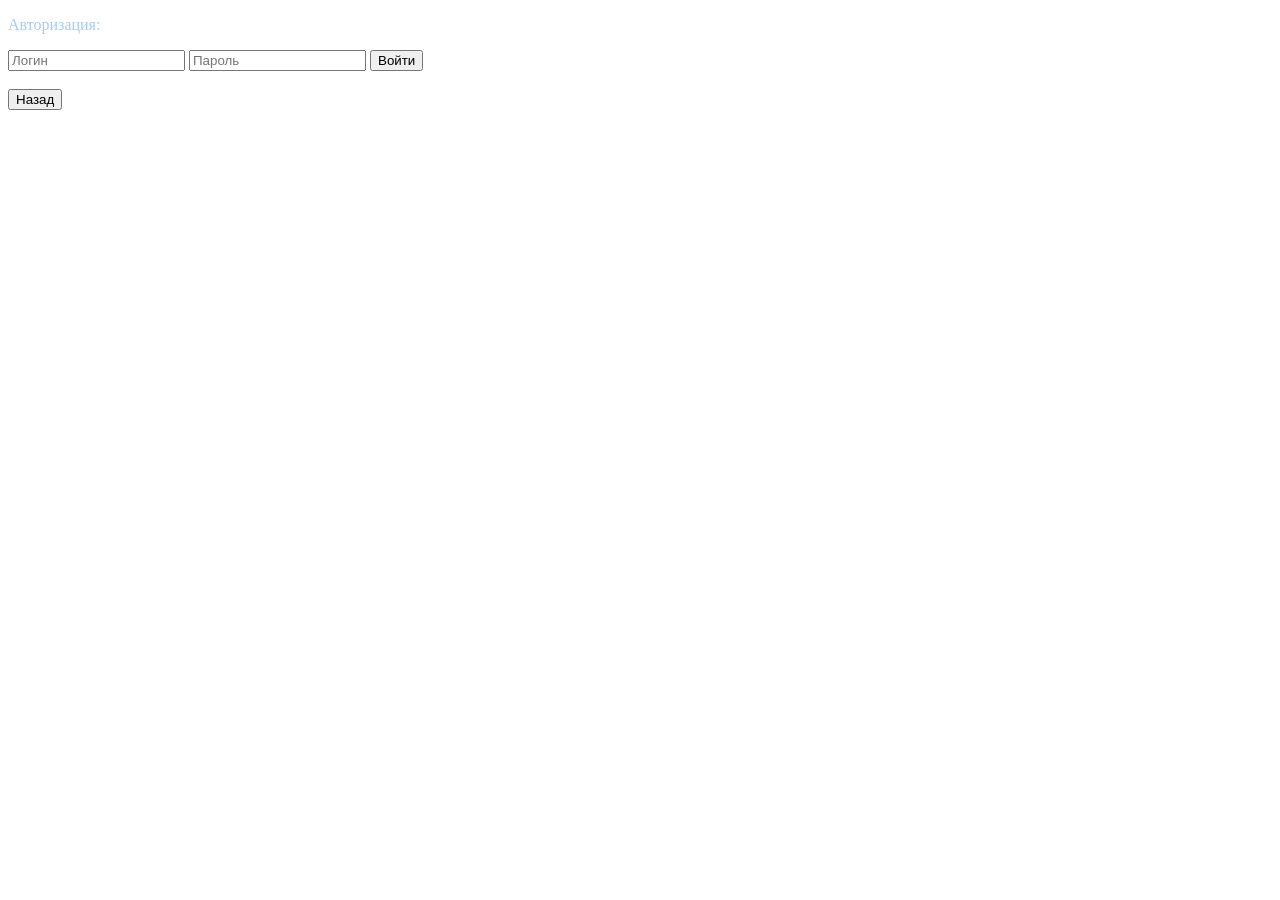
<file: administator.html>
<!DOCTYPE html>
<html>

<head>
    <title>Страница</title>
    <meta charset="utf-8">
    <style>
        body {}
    </style>

</head>

<body>
    <p style="color: #a6ccf5">Авторизация:</p>
    <form action="old_client.php" method="post">
        <input name="login" placeholder="Логин">
        <input type="password" name="password" placeholder="Пароль">
        <input type="submit" value="Войти">
    </form>
    <br><input type="button" value="Назад" onClick='location.href="Главная.html"'>
</body>

</html>
</file>
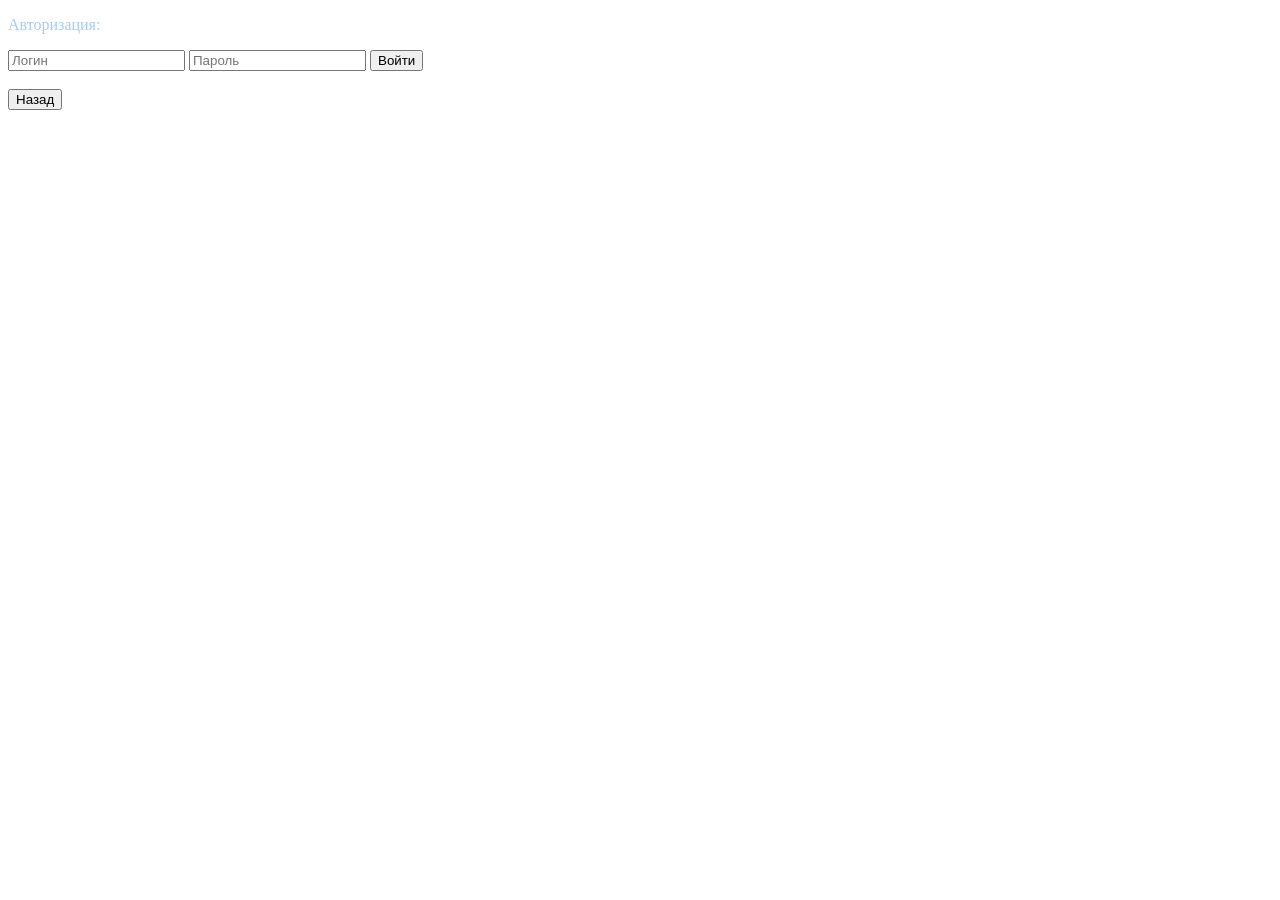
<file: registration.htm>
<!DOCTYPE html>
<html>
<head>
<title>Страница</title>
<meta charset="utf-8">
	<style>
		body {   }
	</style>

</head>
<body>
<p style="color: #a6ccf5">Авторизация:</p>
<form action="old_client.php" method="post">
  <input name="login" placeholder="Логин">
  <input type="password" name="password" placeholder="Пароль">
  <input type="submit" value="Войти">
</form>
	<br><input type="button" value="Назад" onClick='location.href="general_page.php"'>
</body>
</html>
</file>
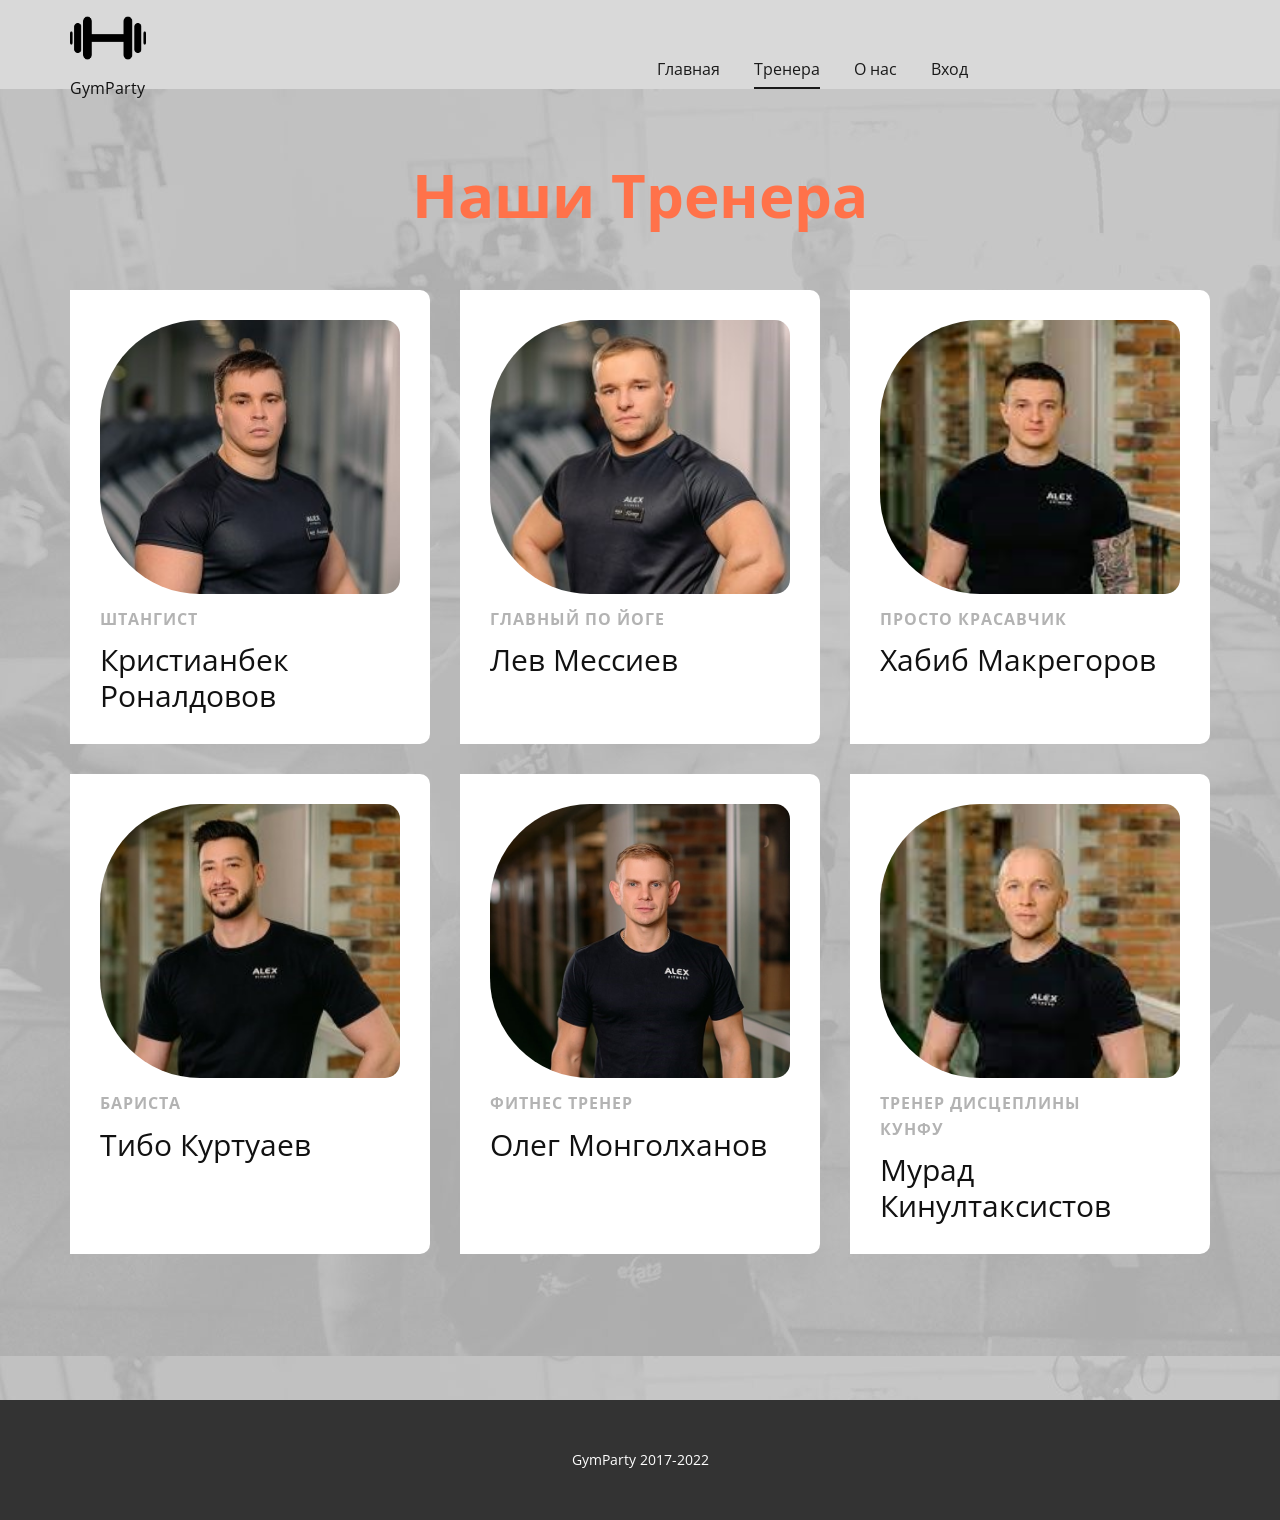
<file: Тренера.html>
<!DOCTYPE html>
<html style="font-size: 16px;" lang="ru">

<head>
  <meta name="viewport" content="width=device-width, initial-scale=1.0">
  <meta charset="utf-8">
  <meta name="keywords" content="Наши Тренера">
  <meta name="description" content="">
  <title>Тренера</title>
  <link rel="stylesheet" href="nicepage.css" media="screen">
  <link rel="stylesheet" href="Тренера.css" media="screen">
  <script class="u-script" type="text/javascript" src="jquery-1.9.1.min.js" defer=""></script>
  <script class="u-script" type="text/javascript" src="nicepage.js" defer=""></script>
  <meta name="generator" content="Nicepage 5.0.10, nicepage.com">
  <link id="u-theme-google-font" rel="stylesheet"
    href="https://fonts.googleapis.com/css?family=Open+Sans:300,300i,400,400i,500,500i,600,600i,700,700i,800,800i">
  <link id="u-page-google-font" rel="stylesheet"
    href="https://fonts.googleapis.com/css?family=Open+Sans:300,300i,400,400i,500,500i,600,600i,700,700i,800,800i">


  <script type="application/ld+json">{
		"@context": "http://schema.org",
		"@type": "Fit-club",
		"name": "WebSite3305343",
		"logo": "images/logo-fit.png"
}</script>
  <meta name="theme-color" content="#666">
  <meta property="og:title" content="Тренера">
  <meta property="og:description" content="">
  <meta property="og:type" content="website">

  <style>
    .u-palette-1-base,
    .u-body.u-palette-1-base,
    section.u-palette-1-base:before,
    .u-palette-1-base>.u-container-layout:before,
    .u-palette-1-base>.u-inner-container-layout:before,
    .u-palette-1-base.u-sidenav:before,
    .u-container-layout.u-container-layout.u-palette-1-base:before,
    .u-table-alt-palette-1-base tr:nth-child(even) {
      color: #ffffff;
      background-image: url(images/bg.jpg);
    }

    .u-section-1 .u-image-1,
    .u-section-1 .u-image-2,
    .u-section-1 .u-image-3,
    .u-section-1 .u-image-4,
    .u-section-1 .u-image-5,
    .u-section-1 .u-image-6 {
      border-radius: 100px;
    }
  </style>
</head>

<body class="u-body u-xl-mode" data-lang="ru">
  <header class="u-clearfix u-grey-15 u-header u-sticky u-sticky-0620 u-header" id="sec-6b2a">
    <div class="u-clearfix u-sheet u-sheet-1">
      <a href="Главная.html" class="u-image u-logo u-image-1" data-image-width="1250" data-image-height="1080"
        title="Главная">
        <img src="images/logo-fit.png" class="u-logo-image u-logo-image-1">
        <div class="namelogo">GymParty</div>
      </a>
      <nav class="u-menu u-menu-one-level u-offcanvas u-menu-1" data-responsive-from="MD">
        <div class="menu-collapse" style="font-size: 1rem; letter-spacing: 0px;">
          <a class="u-button-style u-custom-left-right-menu-spacing u-custom-padding-bottom u-custom-top-bottom-menu-spacing u-nav-link u-text-active-palette-1-base u-text-hover-palette-2-base"
            href="#">
            <svg class="u-svg-link" viewBox="0 0 24 24">
              <use xlink:href="#menu-hamburger"></use>
            </svg>
            <svg class="u-svg-content" version="1.1" id="menu-hamburger" viewBox="0 0 16 16" x="0px" y="0px"
              xmlns:xlink="http://www.w3.org/1999/xlink" xmlns="http://www.w3.org/2000/svg">
              <g>
                <rect y="1" width="16" height="2"></rect>
                <rect y="7" width="16" height="2"></rect>
                <rect y="13" width="16" height="2"></rect>
              </g>
            </svg>
          </a>
        </div>
        <div class="u-custom-menu u-nav-container">
          <ul class="u-nav u-spacing-30 u-unstyled u-nav-1">
            <li class="u-nav-item"><a
                class="u-border-2 u-border-active-grey-90 u-border-hover-grey-50 u-border-no-left u-border-no-right u-border-no-top u-button-style u-nav-link u-text-active-grey-90 u-text-grey-90 u-text-hover-grey-90"
                href="Главная.html" style="padding: 10px 0px;">Главная</a>
            </li>
            <li class="u-nav-item"><a
                class="u-border-2 u-border-active-grey-90 u-border-hover-grey-50 u-border-no-left u-border-no-right u-border-no-top u-button-style u-nav-link u-text-active-grey-90 u-text-grey-90 u-text-hover-grey-90"
                href="Тренера.html" style="padding: 10px 0px;">Тренера</a>
            </li>
            <li class="u-nav-item"><a
                class="u-border-2 u-border-active-grey-90 u-border-hover-grey-50 u-border-no-left u-border-no-right u-border-no-top u-button-style u-nav-link u-text-active-grey-90 u-text-grey-90 u-text-hover-grey-90"
                href="О-нас.php" style="padding: 10px 0px;">О нас</a>
            </li>
            <li class="u-nav-item"><a
              class="u-border-2 u-border-active-grey-90 u-border-hover-grey-50 u-border-no-left u-border-no-right u-border-no-top u-button-style u-nav-link u-text-active-grey-90 u-text-grey-90 u-text-hover-grey-90"
              href="administator.html" style="padding: 10px 0px;">Вход</a>
          </li>
          </ul>
        </div>
        <div class="u-custom-menu u-nav-container-collapse">
          <div class="u-black u-container-style u-inner-container-layout u-opacity u-opacity-95 u-sidenav">
            <div class="u-inner-container-layout u-sidenav-overflow">
              <div class="u-menu-close"></div>
              <ul class="u-align-center u-nav u-popupmenu-items u-unstyled u-nav-2">
                <li class="u-nav-item"><a class="u-button-style u-nav-link" href="Главная.html">Главная</a>
                </li>
                <li class="u-nav-item"><a class="u-button-style u-nav-link" href="Тренера.html">Тренера</a>
                </li>
                <li class="u-nav-item"><a class="u-button-style u-nav-link" href="О-нас.php">О нас</a>
                </li>
                <li class="u-nav-item"><a class="u-button-style u-nav-link" href="administator.html">Вход</a>
                </li>
              </ul>
            </div>
          </div>
          <div class="u-black u-menu-overlay u-opacity u-opacity-70"></div>
        </div>
      </nav>

    </div>
    </div>
  </header>

  <section class="u-align-center u-clearfix u-palette-1-base u-section-1" id="sec-109a">
    <div class="u-clearfix u-sheet u-sheet-1">
      <font color="#ff724a">
        <h2 class="u-text u-text-1" data-lang-en="Our Tea​m color:#3747">Наши Тренера</h2>
      </font>
      <div class="u-expanded-width u-list u-list-1">
        <div class="u-repeater u-repeater-1">
          <div
            class="u-align-center u-bottom-right-radius-10 u-container-style u-list-item u-repeater-item u-shape-round u-top-right-radius-10 u-white u-list-item-1">
            <div class="u-container-layout u-similar-container u-container-layout-1">
              <img alt=""
                class="u-bottom-right-radius-15 u-expanded-width u-image u-image-round u-top-right-radius-15 u-image-1"
                data-image-width="484" data-image-height="489" src="images/tr1.jpg">
              <p class="u-align-left u-text u-text-grey-30 u-text-3" data-lang-en="​General Dentist"> Штангист</p>
              <h3 class="u-align-left u-text u-text-default u-text-4" data-lang-en="Dr. Bob Brown">Кристианбек
                Роналдовов</h3>
            </div>
          </div>
          <div
            class="u-align-center u-bottom-right-radius-10 u-container-style u-list-item u-repeater-item u-shape-round u-top-right-radius-10 u-white">
            <div class="u-container-layout u-similar-container u-container-layout-2">
              <img alt=""
                class="u-bottom-right-radius-15 u-expanded-width u-image u-image-round u-top-right-radius-15 u-image-2"
                data-image-width="484" data-image-height="489" src="images/tr2.jpg">
              <p class="u-align-left u-text u-text-grey-30 u-text-5" data-lang-en="​General Dentist">Главный по Йоге</p>
              <h3 class="u-align-left u-text u-text-default u-text-6" data-lang-en="Dr. Mary Smith&amp;nbsp;">Лев
                Мессиев</h3>
            </div>
          </div>
          <div
            class="u-align-center u-bottom-right-radius-10 u-container-style u-list-item u-repeater-item u-shape-round u-top-right-radius-10 u-white">
            <div class="u-container-layout u-similar-container u-container-layout-3">
              <img alt=""
                class="u-bottom-right-radius-15 u-expanded-width u-image u-image-round u-top-right-radius-15 u-image-3"
                data-image-width="484" data-image-height="489" src="images/tr3.jpg">
              <p class="u-align-left u-text u-text-grey-30 u-text-7" data-lang-en="​Orthodontist">Просто красавчик</p>
              <h3 class="u-align-left u-text u-text-default u-text-8" data-lang-en="​Dr. Nick Dark">Хабиб Макрегоров
              </h3>
            </div>
          </div>
          <div
            class="u-align-center u-bottom-right-radius-10 u-container-style u-list-item u-repeater-item u-shape-round u-top-right-radius-10 u-white">
            <div class="u-container-layout u-similar-container u-container-layout-4">
              <img alt=""
                class="u-bottom-right-radius-15 u-expanded-width u-image u-image-round u-top-right-radius-15 u-image-4"
                data-image-width="484" data-image-height="489" src="images/tr4.jpg">
              <p class="u-align-left u-text u-text-grey-30 u-text-9" data-lang-en="​Endodontist">Бариста</p>
              <h3 class="u-align-left u-text u-text-default u-text-10" data-lang-en="Dr. May Dowson">Тибо Куртуаев</h3>
            </div>
          </div>
          <div
            class="u-align-center u-bottom-right-radius-10 u-container-style u-list-item u-repeater-item u-shape-round u-top-right-radius-10 u-white">
            <div class="u-container-layout u-similar-container u-container-layout-5">
              <img alt=""
                class="u-bottom-right-radius-15 u-expanded-width u-image u-image-round u-top-right-radius-15 u-image-5"
                data-image-width="484" data-image-height="489" src="images/tr5.jpg">
              <p class="u-align-left u-text u-text-grey-30 u-text-11" data-lang-en="​Pediatric Dentist">Фитнес Тренер
              </p>
              <h3 class="u-align-left u-text u-text-default u-text-12" data-lang-en="​Dr. Betty Nilson">Олег Монголханов
              </h3>
            </div>
          </div>
          <div
            class="u-align-center u-bottom-right-radius-10 u-container-style u-list-item u-repeater-item u-shape-round u-top-right-radius-10 u-white">
            <div class="u-container-layout u-similar-container u-container-layout-6">
              <img alt=""
                class="u-bottom-right-radius-15 u-expanded-width u-image u-image-round u-top-right-radius-15 u-image-6"
                data-image-width="484" data-image-height="489" src="images/tr6.jpg">
              <p class="u-align-left u-text u-text-grey-30 u-text-13" data-lang-en="​Orthodontist">Тренер Дисцеплины
                Кунфу</p>
              <h3 class="u-align-left u-text u-text-default u-text-14" data-lang-en="​Dr. Adrian Scold">Мурад
                Кинултаксистов</h3>
            </div>
          </div>
        </div>
      </div>
    </div>
  </section>


  <footer class="u-align-center u-clearfix u-footer u-grey-80 u-footer" id="sec-b583">
    <div class="u-clearfix u-sheet u-sheet-1">
      <p class="u-small-text u-text u-text-variant u-text-1"
        data-lang-en="Sample text. Sample text. Click to select the text box. Click again or double click to start editing the text.">
        GymParty 2017-2022</p>
    </div>
  </footer>

</body>

</html>
</file>
